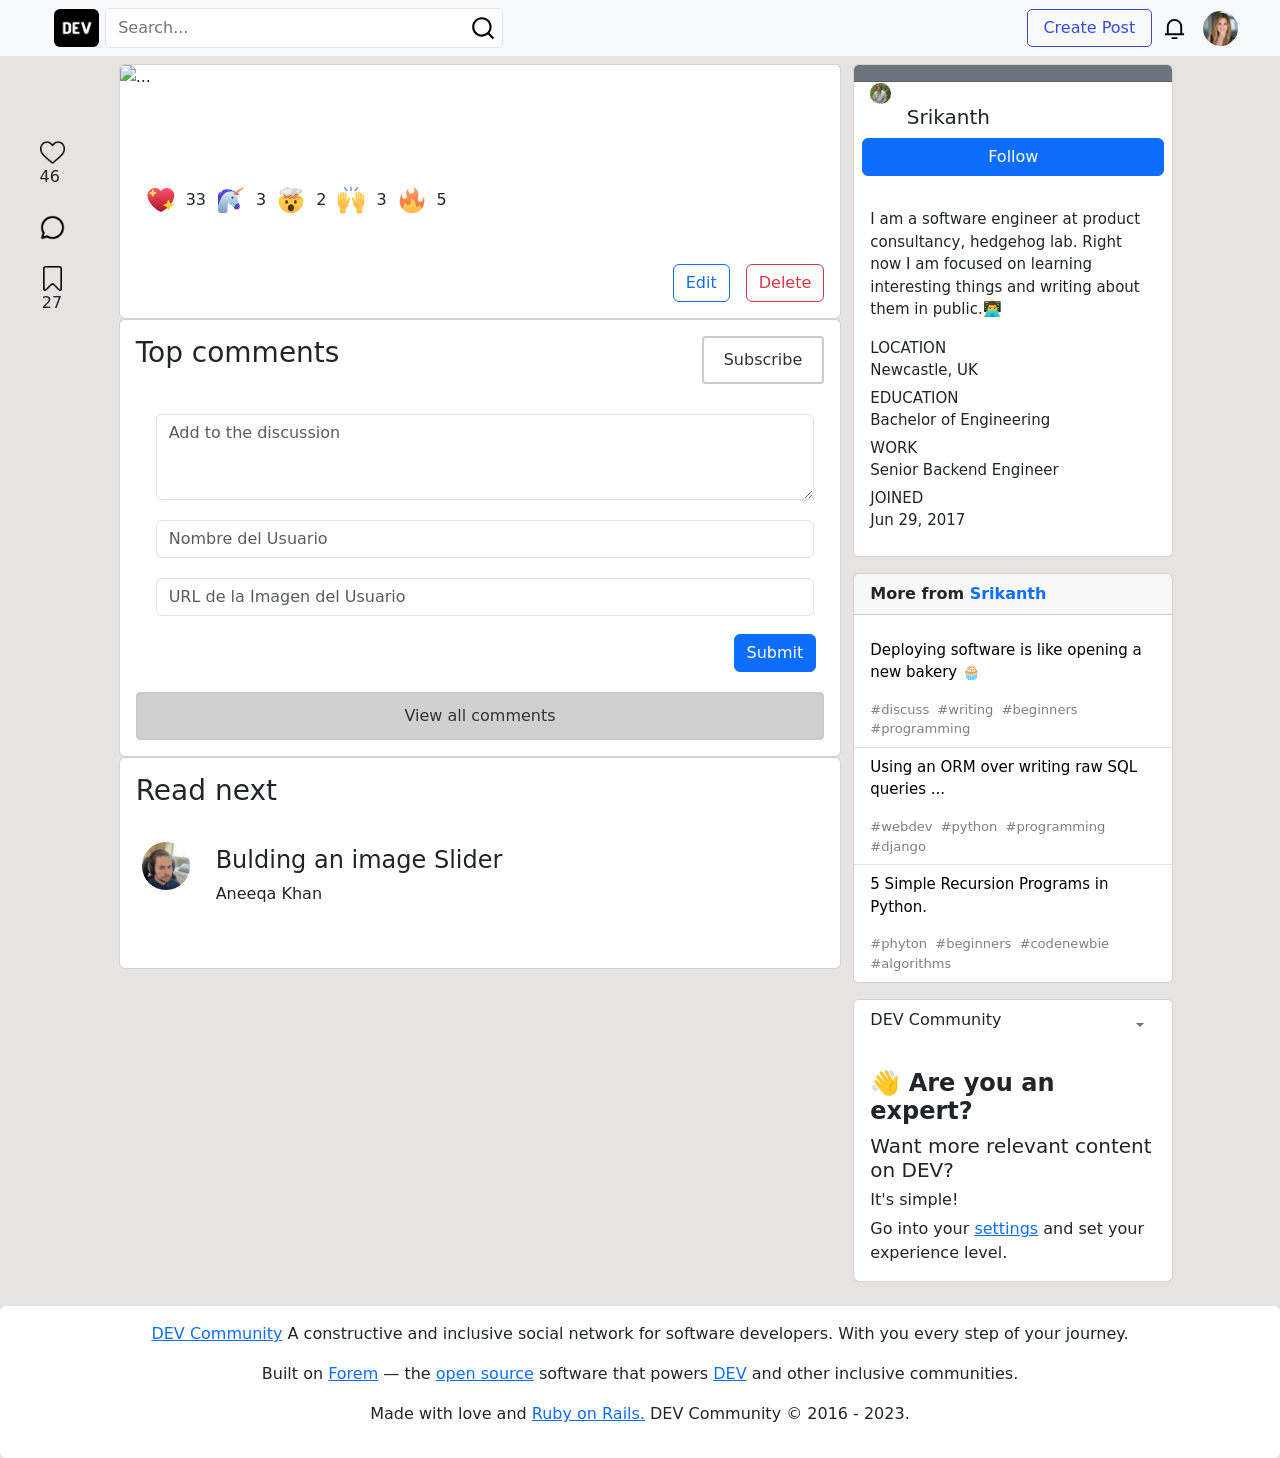
<file: Post/indexPs.html>
<!DOCTYPE html>
<html lang="en">
  <head>
    <meta charset="UTF-8" />
    <meta name="viewport" content="width=device-width, initial-scale=1.0" />
    <title id="title-page">Start by writing messy code-DEV Community</title>
    <link rel="shortcut icon" href="./mediaPs/icon_dev.png" />
    <link
      href="https://cdn.jsdelivr.net/npm/bootstrap@5.3.1/dist/css/bootstrap.min.css"
      rel="stylesheet"
      integrity="sha384-4bw+/aepP/YC94hEpVNVgiZdgIC5+VKNBQNGCHeKRQN+PtmoHDEXuppvnDJzQIu9"
      crossorigin="anonymous"
    />
    <link rel="stylesheet" href="" />
    <link rel="stylesheet" href="./stylesPs.css" />
    <link rel="stylesheet" href="../Styles/nav-style.css" />
    <link rel="stylesheet" href="./aside_post.css" />

    <!-- bootstrap script -->
    <script
      src="https://cdn.jsdelivr.net/npm/bootstrap@5.3.1/dist/js/bootstrap.bundle.min.js"
      integrity="sha384-HwwvtgBNo3bZJJLYd8oVXjrBZt8cqVSpeBNS5n7C8IVInixGAoxmnlMuBnhbgrkm"
      crossorigin="anonymous"
    ></script>
  </head>

  <body>
    <header>
      <nav
        class="navbar fixed-top container-fluid bg-body-tertiary d-flex flex-column"
      >
        <!-- ------------LEFT NAV PART ------------ -->
        <div class="container-fluid d-flex px-5">
          <section class="left-navbar__section d-flex justify-content-start">
            <img
              class="btn burguer__aside__off d-md-none"
              type="button"
              data-bs-toggle="offcanvas"
              data-bs-target="#offcanvasScrolling"
              aria-controls="offcanvasScrolling"
              src="../Images/svg0.svg"
              alt="Menú"
            />

            <button class="home-logo__button border-0 bg-transparent">
              <a href="../index.html"
                ><img
                  class="rounded"
                  src="../Images/icon_dev.png"
                  alt="Dev To"
                  height="38px"
                  width="45px"
              /></a>
            </button>

            <div
              class="navbar-search__container bg-white border border-secondary-emphasis rounded d-none d-sm-none d-md-inline d-lg-inline d-xl-inline d-xxl-inline"
            >
              <form class="d-flex" role="search">
                <input
                  type="text"
                  class="search-form-control me-2 border-0"
                  placeholder="  Search..."
                  aria-label="Search"
                  aria-label="btnGroup"
                  id="searchQueriesContent"
                />
                <button
                  class="search-icon__button action-nav-icon__button"
                  type="button"
                  id="searchButton"
                >
                  <svg
                    xmlns="http://www.w3.org/2000/svg"
                    viewBox="0 0 24 24"
                    role="img"
                    aria-labelledby="a5ckntzcr0le9czo6j8bpf7av1sfpy5c"
                    class="search-icon"
                  >
                    <title id="a5ckntzcr0le9czo6j8bpf7av1sfpy5c">Search</title>
                    <path
                      d="M18.031 16.617l4.283 4.282-1.415 1.415-4.282-4.283A8.96 8.96 0 0111 20c-4.968 0-9-4.032-9-9s4.032-9 9-9 9 4.032 9 9a8.96 8.96 0 01-1.969 5.617zm-2.006-.742A6.977 6.977 0 0018 11c0-3.868-3.133-7-7-7-3.868 0-7 3.132-7 7 0 3.867 3.132 7 7 7a6.977 6.977 0 004.875-1.975l.15-.15z"
                    ></path>
                  </svg>
                </button>
              </form>
            </div>
          </section>

          <!-- ------------RIGHT NAV PART ------------ -->

          <section
            class="right-navbar__section flex-d flex-column justify-content-start"
          >
            <button
              class="search-icon-right__button action-nav-icon__button border-0 d-sm-inline d-md-none d-lg-none d-xl-none d-xxl-none"
              type="submit"
            >
              <svg
                xmlns="http://www.w3.org/2000/svg"
                viewBox="0 0 24 24"
                role="img"
                aria-labelledby="a5ckntzcr0le9czo6j8bpf7av1sfpy5c"
                class="search-icon"
              >
                <!--action-notification__icon-->
                <title id="a5ckntzcr0le9czo6j8bpf7av1sfpy5c">Search</title>
                <path
                  d="M18.031 16.617l4.283 4.282-1.415 1.415-4.282-4.283A8.96 8.96 0 0111 20c-4.968 0-9-4.032-9-9s4.032-9 9-9 9 4.032 9 9a8.96 8.96 0 01-1.969 5.617zm-2.006-.742A6.977 6.977 0 0018 11c0-3.868-3.133-7-7-7-3.868 0-7 3.132-7 7 0 3.867 3.132 7 7 7a6.977 6.977 0 004.875-1.975l.15-.15z"
                ></path>
              </svg>
            </button>
            <button
              type="button"
              id="create_post_button"
              class="create-post__button action-create-post__button btn-outline-primary d-none d-sm-none d-md-inline d-lg-inline d-xl-inline d-xxl-inline"
            >
              Create Post
            </button>
            <button
              class="notification-icon__button action-nav-icon__button"
              type="submit"
            >
              <svg
                xmlns="http://www.w3.org/2000/svg"
                viewBox="0 0 24 24"
                role="img"
                aria-labelledby="ailt444i8ov0hrk8hwcfn8t1zbztk86r"
                class="notification-icon"
              >
                <title id="ailt444i8ov0hrk8hwcfn8t1zbztk86r">
                  Notifications
                </title>
                <path
                  d="M20 17h2v2H2v-2h2v-7a8 8 0 1116 0v7zm-2 0v-7a6 6 0 10-12 0v7h12zm-9 4h6v2H9v-2z"
                ></path>
              </svg>
            </button>
            <button class="profile-image__button" type="submit">
              <img
                src="../Images/profile-image.jpg"
                alt="profile-image"
                class="profile-picture__image action-profile-picture__image rounded-circle"
                width="35px"
                height="35px"
              />
            </button>
          </section>
        </div>
      </nav>
    </header>

    <div class="container-fluid mt-3">
      <div class="row">
        <aside
          class="col-1 d-none d-md-block min-vh-100 d-flex align-items-center align-items-center mt-5"
        >
          <!-- ---------------Inicia Aside Izquierdo Section B---------------   -->
          <div
            class="list-group mt-3 d-flex align-items-center align-items-center container_interactions"
          >
            <div class="aside_social_reactions">
              <div class="space__container-aside"></div>
              <div class="hover_white_heart">
                <img
                  src="../Images/heart_1076984.png"
                  alt=""
                  class="icon_white-heart-invisible"
                />
                <img
                  src="../Images/heart_1077035.png"
                  alt=""
                  class="icon_white-heart"
                />
                <p>46</p>
                <!--Aqui va-->
                <div class="aside_social_reactions-heart">
                  <div class="reactions_box">
                    <div class="reactions_box-raw">
                      <img
                        src="../Images/svg20.svg"
                        alt=""
                        class="imagen__reactions"
                      />
                      <img
                        src="../Images/svg21.svg"
                        alt=""
                        class="imagen__reactions"
                      />
                      <img
                        src="../Images/svg22.svg"
                        alt=""
                        class="imagen__reactions"
                      />
                      <img
                        src="../Images/svg23.svg"
                        alt=""
                        class="imagen__reactions"
                      />
                      <img
                        src="../Images/svg24.svg"
                        alt=""
                        class="imagen__reactions"
                      />
                    </div>
                    <div class="reactions_box-raw">
                      <p class="reactions_box-text">33</p>
                      <p class="reactions_box-text">3</p>
                      <p class="reactions_box-text">2</p>
                      <p class="reactions_box-text">3</p>
                      <p class="reactions_box-text">5</p>
                    </div>
                  </div>

                  <!--Aqui acaba-->
                </div>
              </div>
              <div id="icon-comments">
                <img
                  src="../Images/chat-bubble_3114810.png"
                  alt=""
                  class="icon_white"
                />
                <p id="total-comments"></p>
              </div>
              <img src="../Images/save-white.png" alt="" class="icon_white" />
              <p>27</p>
            </div>
          </div>
          <!-- ---------------Inicia Aside Izquierdo Section B--------------- -->
        </aside>

        <main class="post__container col-12 col-md-9 col-lg-7 mt-5">
          <div class="card">
            <img class="card-img-top" alt="..." id="image-post" />
            <div class="card-body">
              <div class="partners__container">
                <div class="partners__container-invisible">
                  <div class="circle" id="user-image"></div>
                </div>
                <p class="partners__container-text" id="user-name"></p>
                <p class="partners__container-text" id="date-post"></p>
              </div>
              <div class="reactions_box_2">
                <div class="reactions_box-raw-2 d-flex">
                  <div class="div-imagen_and_text">
                    <img
                      src="../Images/svg20.svg"
                      alt=""
                      class="imagen__reactions"
                    />
                    <span>33</span>
                  </div>
                  <div class="div-imagen_and_text">
                    <img
                      src="../Images/svg21.svg"
                      alt=""
                      class="imagen__reactions"
                    />
                    <span>3</span>
                  </div>
                  <div class="div-imagen_and_text">
                    <img
                      src="../Images/svg22.svg"
                      alt=""
                      class="imagen__reactions"
                    />
                    <span>2</span>
                  </div>
                  <div class="div-imagen_and_text">
                    <img
                      src="../Images/svg23.svg"
                      alt=""
                      class="imagen__reactions"
                    />
                    <span>3</span>
                  </div>
                  <div class="div-imagen_and_text">
                    <img
                      src="../Images/svg24.svg"
                      alt=""
                      class="imagen__reactions"
                    />
                    <span>5</span>
                  </div>
                </div>
              </div>
              <h4 class="card-title in_card_title" id="title-post"></h4>
              <ul
                class="card__tags d-flex flex-wrap list-unstyled"
                id="tags-post"
              ></ul>
              <div class="reactions__container d-flex">
                <article class="me-3">
                  <span class="d-none">111</span>
                  <span class="d-none">Reactions</span>
                </article>
                <article class="me-3" id="content-post"></article>
              </div>
              <div class="action__buttons">
                <div class="d-grid gap-2 d-md-flex justify-content-md-end">
                  <button
                    class="btn btn-outline-primary me-md-2"
                    type="button"
                    id="edit-post"
                  >
                    Edit
                  </button>
                  <button
                    class="btn btn-outline-danger"
                    type="button"
                    id="delete-post"
                  >
                    Delete
                  </button>
                </div>
              </div>
            </div>
          </div>
          <div class="card">
            <div class="card-body">
              <div class="tittle_button">
                <h3 class="card-title">Top comments</h3>
                <button class="button-subscribe">Subscribe</button>
              </div>
              <div class="container_space"></div>

              <div class="comments">
                <div class="profile_picture"></div>
                <div class="comment_box" style="border: none; width: 100%">
                  <textarea
                    class="form-control"
                    placeholder="Add to the discussion"
                    rows="3"
                    id="comment"
                  ></textarea>
                  <div id="e-comment" class="invalid-feedback">
                    Please enter a comment
                  </div>
                  <div class="container_space"></div>
                  <input
                    type="text"
                    class="form-control"
                    id="input-user"
                    placeholder="Nombre del Usuario"
                  />
                  <div id="e-input-user" class="invalid-feedback">
                    Please enter a username
                  </div>
                  <div class="container_space"></div>
                  <input
                    type="text"
                    class="form-control"
                    id="input-image-user"
                    placeholder="URL de la Imagen del Usuario"
                  />
                  <div id="e-input-image-user" class="invalid-feedback">
                    Please enter the user's avatar URL
                  </div>
                </div>
              </div>
              <div class="d-grid gap-2 d-md-flex justify-content-md-end mt-2">
                <button
                  class="btn btn-primary me-md-2"
                  type="button"
                  id="send-comment"
                >
                  Submit
                </button>
              </div>
              <div class="container_space"></div>
              <div class="container__comments" id="container-comments"></div>
              <button class="button-subscribe-view" id="all-comments">
                View all comments
              </button>
            </div>
          </div>
          <div class="card">
            <div class="card-body">
              <div class="tittle_button">
                <h3 class="card-title">Read next</h3>
              </div>
              <div class="container_space"></div>

              <div class="comments">
                <div class="profile_picture">
                  <div class="circle-4"></div>
                </div>
                <div class="comment_box-2">
                  <h4 class="comment_title">Bulding an image Slider</h4>
                  <p>Aneeqa Khan</p>
                </div>
              </div>
              <div class="container_space"></div>
            </div>
          </div>
        </main>
        <!-- ______________ INICIA ASIDE DERECHO DEL POST---------------------- -->

        <aside
          class="AsideRigth-post__container col-3 d-none d-lg-block p-0 mt-5"
        >
          <div class="Photo__Container card">
            <div class="card-header bg-secondary"></div>
            <div class="card-body text-center">
              <div
                class="photo-perfil__container row g-0 position-absolute top-0 start-10 mt-3"
                style="max-height: 45px"
              >
                <div class="col-md-4" style="width: 10%">
                  <img
                    src="./mediaPs/SriKanth.webp"
                    class="img-fluid rounded-circle"
                    alt="..."
                    id="user-image-title"
                  />
                </div>
                <div class="col-md-8">
                  <div class="card-body">
                    <h5 class="card-title mt-2 text-start" id="user-title">
                      Srikanth
                    </h5>
                  </div>
                </div>
              </div>
            </div>

            <div class="follow-Sri__container mt-3 p-2">
              <a href="#" class="btn btn-primary d-grid gap-2">Follow</a>
            </div>

            <ul
              class="Information__container list-group list-group-flush border-0"
            >
              <li class="resume-item list-group-item border-0">
                I am a software engineer at product consultancy, hedgehog lab.
                Right now I am focused on learning interesting things and
                writing about them in public.👨‍💻
              </li>
              <li
                class="locations-item list-group-item border-0 small"
                style="max-height: 50px"
              >
                LOCATION
                <p>Newcastle, UK</p>
              </li>
              <li
                class="education-item list-group-item border-0 small"
                style="max-height: 50px"
              >
                EDUCATION
                <p>Bachelor of Engineering</p>
              </li>
              <li
                class="work-item list-group-item border-0 small"
                style="max-height: 50px"
              >
                WORK
                <p>Senior Backend Engineer</p>
              </li>
              <li class="date-item list-group-item small">
                JOINED
                <p>Jun 29, 2017</p>
              </li>
            </ul>
          </div>

          <div class="More-from__Container card mt-3">
            <div class="more-head card-header fw-bolder">
              More from
              <a href="https://dev.to/svemaraju" class=""
                ><label id="user-name-profile">Srikanth</label></a
              >
            </div>
            <ul class="posts__container list-group list-group-flush">
              <li class="first-post list-group-item">
                <p>
                  <a
                    href="https://dev.to/svemaraju/deploying-software-is-like-opening-a-new-bakery-2860"
                    class="description-post link-underline-primary link-underline-opacity-0"
                    >Deploying software is like opening a new bakery 🧁</a
                  >
                </p>
                <ul
                  class="first-tags__container d-flex flex-wrap list-unstyled small text-black"
                  style="--bs-text-opacity: 0.5"
                >
                  <li class="tag__container me-2">#discuss</li>
                  <li class="tag__container me-2">#writing</li>
                  <li class="tag__container me-2">#beginners</li>
                  <li class="tag__container me-2">#programming</li>
                </ul>
              </li>
              <li class="second-post list-group-item">
                <p>
                  <a
                    href="https://dev.to/svemaraju/using-an-orm-over-writing-raw-sql-queries--3020"
                    class="description-post link-underline-primary link-underline-opacity-0"
                    >Using an ORM over writing raw SQL queries ...</a
                  >
                </p>
                <ul
                  class="second-tags__container d-flex flex-wrap list-unstyled small text-black"
                  style="--bs-text-opacity: 0.5"
                >
                  <li class="tag__container me-2">#webdev</li>
                  <li class="tag__container me-2">#python</li>
                  <li class="tag__container me-2">#programming</li>
                  <li class="tag__container me-2">#django</li>
                </ul>
              </li>
              <li class="three-post list-group-item">
                <p>
                  <a
                    href="https://dev.to/svemaraju/5-simple-recursion-programs-in-python-2bja"
                    class="description-post link-underline-primary link-underline-opacity-0"
                    >5 Simple Recursion Programs in Python.</a
                  >
                </p>
                <ul
                  class="three-tags__container d-flex flex-wrap list-unstyled small text-black"
                  style="--bs-text-opacity: 0.5"
                >
                  <li class="tag__container me-2">#phyton</li>
                  <li class="tag__container me-2">#beginners</li>
                  <li class="tag__container me-2">#codenewbie</li>
                  <li class="tag__container me-2">#algorithms</li>
                </ul>
              </li>
            </ul>
          </div>

          <div class="DEV__Container card mt-3 mb-3 sticky-top">
            <div class="dev__header card-header float-start">
              DEV Community
              <div class="help__botton btn-group float-end" role="group">
                <button
                  type="button"
                  class="dev__botton btn btn-outline-secondary border-0 dropdown-toggle"
                  data-bs-toggle="dropdown"
                  aria-expanded="false"
                >
                  <!-- <img
                    src="./svgs_collection_2/puntos suspensivos.svg"
                    class=""
                    style="width: 15px"
                  /> -->
                </button>
                <ul class="help-menu__container dropdown-menu">
                  <li class="help-menu-one d-flex p-2">
                    <img src="./mediaPs/i.svg" style="width: 15px" />
                    <a class="dropdown-item" href="https://dev.to/billboards"
                      >What´s a billboard?</a
                    >
                  </li>
                  <li class="help-menu__two d-flex p-2">
                    <img src="./mediaPs/engrane.svg" style="width: 15px" />
                    <a
                      class="dropdown-item"
                      href="https://dev.to/settings/customization#sponsors"
                      >Manage preferences</a
                    >
                  </li>
                  <li>
                    <hr class="dropdown-divider" />
                  </li>
                  <li class="help-menu__three d-flex p-2">
                    <img src="./mediaPs/bandera.svg" style="width: 15px" />
                    <a
                      class="dropdown-item"
                      href="https://dev.to/report-abuse?billboard=2777"
                      >Report billboard</a
                    >
                  </li>
                </ul>
              </div>
            </div>
            <div class="text-dev__container card-body">
              <h4 class="tex-dev-title card-title fw-bolder">
                👋 Are you an expert?
              </h4>
              <h5 class="tex-dev-subtitle">
                Want more relevant content on DEV?
              </h5>
              <h6 class="tex-dev-othersubtitle">It's simple!</h6>
              <span class="tex-dev-parraf card-text">
                Go into your
                <a href="https://dev.to/settings/customization" class=""
                  >settings</a
                >
              </span>
              <span class="tex-dev-experience card-text"
                >and set your experience level.</span
              >
            </div>
          </div>
        </aside>
      </div>
    </div>

    <footer>
      <div class="col-12 item-grey card border-0 mt-2 text-center">
        <div class="card-body">
          <p class="card-text">
            <a class="card__anchor-text anchor-decoration">DEV Community</a> A
            constructive and inclusive social network for software developers.
            With you every step of your journey.
          </p>
          <p class="card-text">
            Built on <a class="anchor-decoration" href="">Forem</a> — the
            <a class="anchor-decoration" href="">open source</a> software that
            powers <a class="anchor-decoration" href="">DEV</a> and other
            inclusive communities.
          </p>
          <p class="class">
            Made with love and
            <a class="anchor-decoration" href="">Ruby on Rails.</a> DEV
            Community © 2016 - 2023.
          </p>
        </div>
      </div>
    </footer>

    <!-- -------inicia OFFCANVAS POST---------------- -->
    <div
      class="Post-offcanvas__container offcanvas offcanvas-start"
      tabindex="-1"
      id="offcanvasExample"
      aria-labelledby="offcanvasExampleLabel"
    >
      <div class="offcanvas-header">
        <h5 class="offcanvas-title" id="offcanvasExampleLabel">Offcanvas</h5>
        <button
          type="button"
          class="btn-close"
          data-bs-dismiss="offcanvas"
          aria-label="Close"
        ></button>
      </div>
      <div class="offcanvas-body">
        <div>
          Some text as placeholder. In real life you can have the elements you
          have chosen. Like, text, images, lists, etc.
        </div>
        <div class="dropdown mt-3">
          <button
            class="btn btn-secondary dropdown-toggle"
            type="button"
            data-bs-toggle="dropdown"
          >
            Dropdown button
          </button>
          <ul class="dropdown-menu">
            <li><a class="dropdown-item" href="#">Action</a></li>
            <li><a class="dropdown-item" href="#">Another action</a></li>
            <li><a class="dropdown-item" href="#">Something else here</a></li>
          </ul>
        </div>
      </div>
    </div>

    <script src="script.js"></script>
    <script src="comments.js"></script>
  </body>
</html>
</file>
<file: Post/stylesPs.css>
body {
  background-color: rgb(231, 227, 227);
}

.description-post {
  color: black;
}

.description-post:hover {
  color: blue;
}

.dev__header {
  background-color: white;
  border-color: transparent;
}

.burguer__aside__off {
  width: 40px;
  height: 40px;
}

.list-group {
  margin-top: 1rem;
  border: none;
}
.list-group .list-group-item {
  font-size: 15px;
}
.list-group .list-group-item:hover {
  text-decoration: underline;
  color: blue;
  background-color: rgba(196, 196, 246, 0.609);
}
.list-group .icons__list__burgueroff {
  height: 20px;
  margin-bottom: 0.5rem;
  margin-right: 0.5rem;
}/*# sourceMappingURL=stylesPs.css.map */
</file>
<file: Styles/nav-style.css>
.notification-icon__button {
  width: 35px;
  height: 35px;
  border: none;
  background: none;
  border-radius: 5px;
}

.profile-image__button {
  border: none;
  width: 35px;
  height: 35px;
  border-radius: 50%;
  background: none;
}

.create-post__button {
  height: 38px;
  width: 125px;
  background: none;
  border: solid 1px rgb(59, 73, 223);
  border-radius: 5px;
  color: rgb(59, 73, 223);
}

.search-form-control {
  width: 350px;
  border-radius: 5px;
}

.search-icon__button {
  width: 38px;
  height: 38px;
  border: 0px;
  border-radius: 5px;
  background: white;
}

.notification__icon {
  width: auto;
  height: 25px;
}

.search-icon-right__button {
  width: 38px;
  height: 38px;
  border-radius: 5px;
  background: none;
}

.action-create-post__button:hover {
  cursor: pointer;
  background: rgb(59, 73, 223);
  color: white;
  text-decoration-line: underline;
}

.search-icon__img {
  width: auto;
  height: 23px;
}

.button-hover__action:hover {
  cursor: pointer;
  color: hsl(235, 72%, 55%);
}

.action-profile-picture__image:hover {
  cursor: pointer;
  border: solid 3px;
  border-color: hsla(235, 72%, 55%, 0.25);
  width: 39px;
  height: 39px;
}

.action-notification__icon:hover {
  cursor: pointer;
  fill: rgb(59, 73, 223);
}

.action-nav-icon__button:hover {
  cursor: pointer;
  background: rgba(59, 73, 223, 0.1);
  fill: rgb(59, 73, 223);
}/*# sourceMappingURL=nav-style.css.map */
</file>
<file: Post/aside_post.css>
.father__aside {
  height: 100%;
  width: 10%;
  display: flex;
  align-content: center;
  justify-content: center;
  position: relative;
}

.background {
  background-color: #a32c2c;
  width: 100%;
  height: 100%;
  position: absolute;
}

.aside_social_reactions {
  width: 10%;
  display: flex;
  flex-direction: column;
  align-content: center;
  justify-content: center;
  align-items: center;
}

.icon_white {
  width: 25px;
  height: 25px;
  margin-top: 10px;
}

.space__container-aside {
  width: 10%;
  height: 50px;
}

.icon_white-heart {
  width: 25px;
  height: 25px;
  margin-top: 10px;
}

.hover_white_heart {
  z-index: 2;
}

.body_bg {
  background-color: #f5f5f5;
}

.aside_social_reactions-heart {
  height: 100%;
  width: 10%;
  display: none;
  flex-direction: column;
  align-content: center;
  justify-content: center;
  align-items: center;
  position: absolute;
  z-index: 3;
}

.reactions_box {
  position: fixed;
  top: 105px;
  left: 80px;
  width: 250px;
  height: 80px;
  background-color: white;
  border-radius: 20px;
  display: flex;
  flex-direction: column;
}

.imagen__reactions {
  width: 30px;
  height: 30px;
  margin: 10px;
  display: block;
}

.reactions_box-raw {
  display: flex;
  justify-content: space-between;
}

.reactions_box-text {
  margin-left: 20px;
  margin-right: 19px;
  display: block;
}

.icon_white-heart-invisible {
  width: 25px;
  height: 25px;
  top: -381px;
  left: -52px;
  position: fixed;
  z-index: 3;
  display: block;
}

.container_interactions {
  width: 80px;
  position: fixed;
  z-index: 2;
}

.in_card_title {
  font-size: 50px;
}

.partners__container {
  background-color: white;
  height: 40px;
  flex-direction: column;
  border-radius: 10px;
  border-top-left-radius: 50px;
  border-bottom-left-radius: 50px;
  justify-content: start;
  align-items: start;
  display: flex;
  position: relative;
}

.partners__container-text {
  color: black;
  font-size: 15px;
  margin: 0px;
  margin-left: 65px;
}

.partners__container-invisible {
  background-color: transparent;
  width: 400px;
  height: 40px;
  border-radius: 10px;
  border-top-left-radius: 50px;
  border-bottom-left-radius: 50px;
  justify-content: flex-start;
  align-items: center;
  display: flex;
  z-index: 1;
  position: absolute;
}

.circle {
  display: flex;
  align-items: center;
  justify-content: center;
  height: 50px;
  width: 50px;
  background-size: contain;
  border-radius: 50px;
  margin: 5px;
  border: 1px solid white;
}

.reactions_box_2 {
  width: 400px;
  height: 80px;
  background-color: transparent;
  border-radius: 20px;
  display: flex;
  margin-top: 15px;
}

.reactions_box-raw-2 {
  display: flex;
  justify-content: space-between;
}

.div-imagen_and_text {
  display: flex;
  flex-direction: row;
  align-items: center;
  justify-content: center;
}

.button-subscribe {
  padding: 10px 20px;
  background-color: white;
  border: 2px solid #ccc;
  border-radius: 4px;
  color: #333;
  text-decoration: none;
  text-align: center;
  transition: background-color 0.3s, border-color 0.3s;
}

.button-subscribe:hover {
  background-color: #f2f2f2;
  border-color: #999;
}

.tittle_button {
  display: flex;
  flex-direction: row;
  justify-content: space-between;
}

.circle-2 {
  display: flex;
  align-items: center;
  justify-content: center;
  height: 50px;
  width: 50px;
  background-size: contain;
  border-radius: 50px;
  margin: 5px;
  border: 1px solid white;
  background-image: url(/Images/icon_dev.png);
}

.container_space {
  width: 100%;
  height: 20px;
}

.circle-3 {
  display: flex;
  align-items: center;
  justify-content: center;
  height: 50px;
  width: 50px;
  background-size: contain;
  border-radius: 50px;
  margin: 5px;
  border: 1px solid white;
  background-image: url(/Images/profile_comment.jpeg);
}

.cmt {
  margin-left: 10px;
}

.comments {
  display: flex;
  flex-direction: row;
}

.comment_box {
  margin-left: 10px;
  border: 2px solid rgb(214, 211, 211);
  border-radius: 10px;
  padding: 10px;
  width: 100%;
}

view {
  width: 100%;
}

.comment_box-2 {
  margin-left: 10px;
  border-radius: 10px;
  padding: 10px;
}

.comment_box-2:hover {
  color: purple;
  cursor: pointer;
}

.circle-4 {
  display: flex;
  align-items: center;
  justify-content: center;
  height: 50px;
  width: 50px;
  background-size: contain;
  border-radius: 50px;
  margin: 5px;
  border: 1px solid white;
  background-image: url(/Images/readmore.jpg);
}

.aside_social_reactions-heart {
  height: 100%;
  width: 10%;
  display: none;
  flex-direction: column;
  align-content: center;
  justify-content: center;
  align-items: center;
  position: absolute;
  z-index: 3;
}

.reactions_box {
  position: fixed;
  top: 105px;
  left: 80px;
  width: 250px;
  height: 80px;
  background-color: white;
  border-radius: 20px;
  display: flex;
  flex-direction: column;
}

.hover_white_heart:hover .aside_social_reactions-heart {
  display: flex;
}

.button-subscribe-view:hover {
  background-color: #f2f2f2;
  border-color: #6d6a6a;
}

.button-subscribe-view {
  padding: 10px 20px;
  background-color: rgb(209, 208, 208);
  border: 2px solid #ccc;
  border-radius: 4px;
  color: #333;
  text-decoration: none;
  text-align: center;
  transition: background-color 0.3s, border-color 0.3s;
  width: 100%;
}

.comment__autor {
  font-weight: bold;
}

.comment__date {
  font-size: 0.875rem;
  color: #717171;
}/*# sourceMappingURL=aside_post.css.map */
</file>
